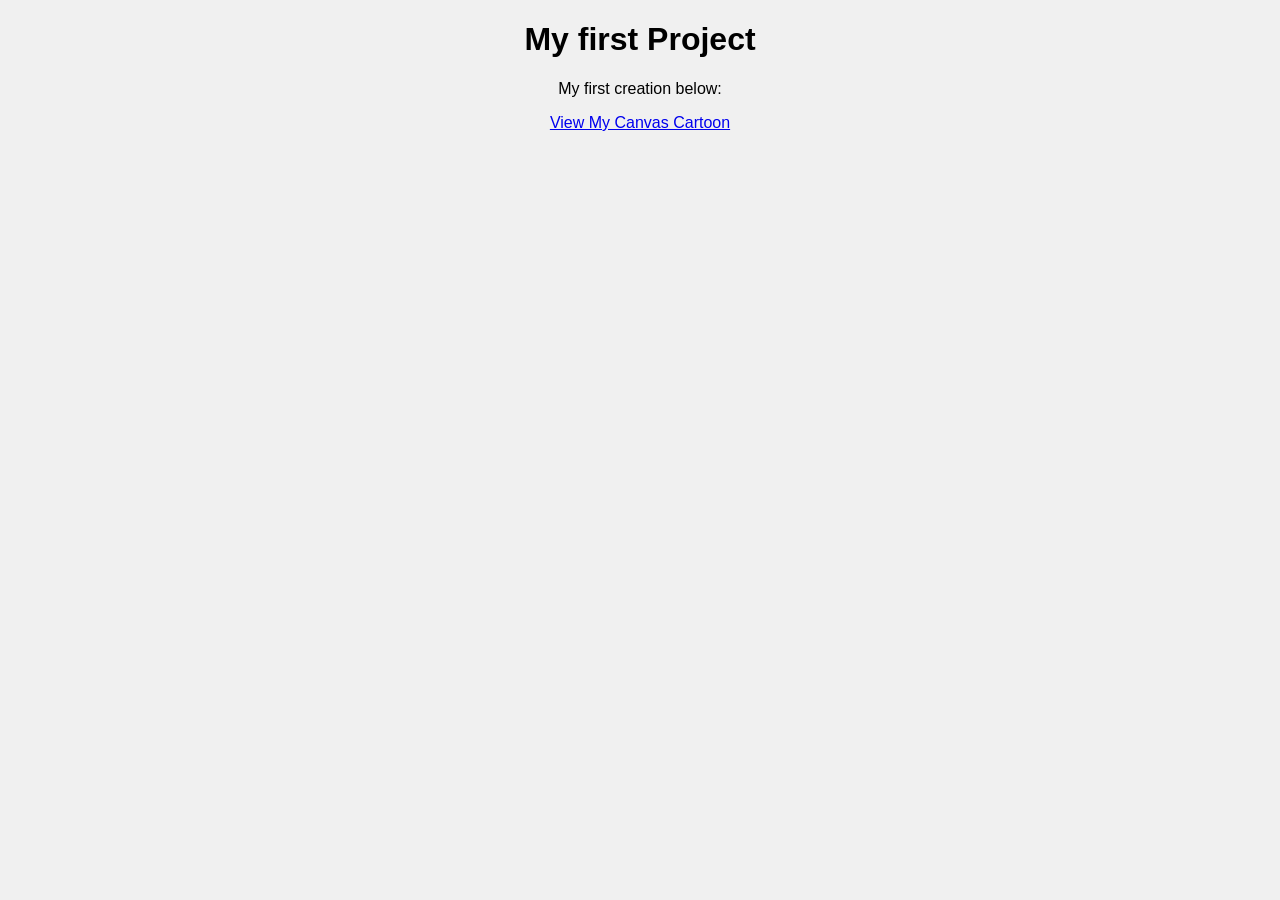
<file: index.html>
<!DOCTYPE html>
<html lang="en">
<head>
    <title>My Portfolio</title>
</head>
<title>Canvas Nature Scene</title>
    <style>
        body { text-align: center; font-family: sans-serif; background-color: #f0f0f0; }
        canvas { border: 2px solid #000; background-color: #87CEEB; } /* Default sky color */
    </style>
<body>
    <h1>My first Project</h1>
    <p>My first creation below:</p>
    <a href="cartoon.html">View My Canvas Cartoon</a>
</body>
</html>
</file>
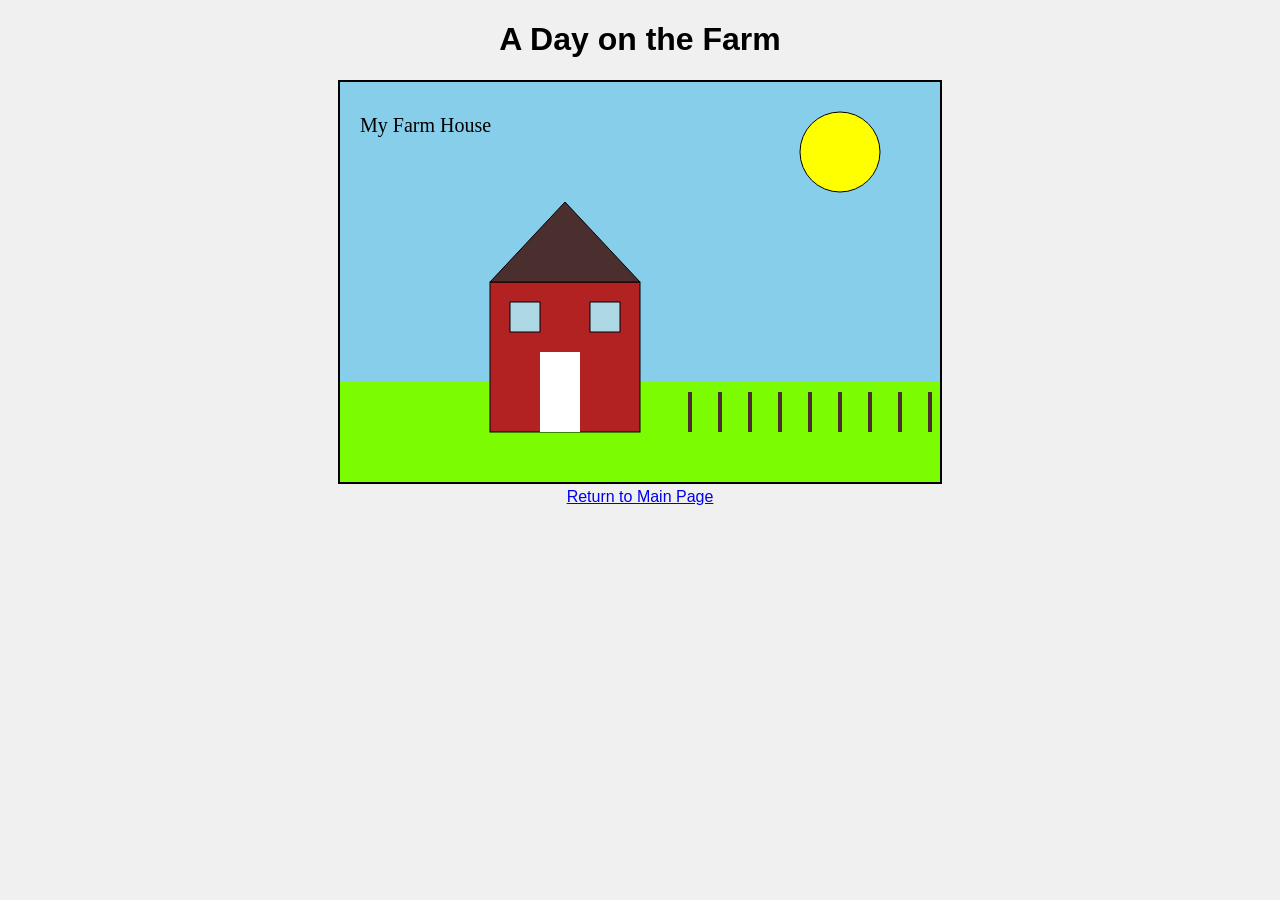
<file: cartoon.html>
<!DOCTYPE html>
<html lang="en">
<head>
    <title>Canvas Scene</title>
    <style>
        body { text-align: center; font-family: sans-serif; background-color: #f0f0f0; 
        }
        /*sky color */
        canvas { border: 2px solid #000; background-color: #87CEEB; 
        } 
    </style>
</head>
<body>
    <h1>A Day on the Farm</h1>
    
    <canvas id="myCanvas" width="600" height="400"></canvas>

    <br>
    <a href="index.html">Return to Main Page</a>

    <script src="creation.js"></script>
</body>
</html>
</file>
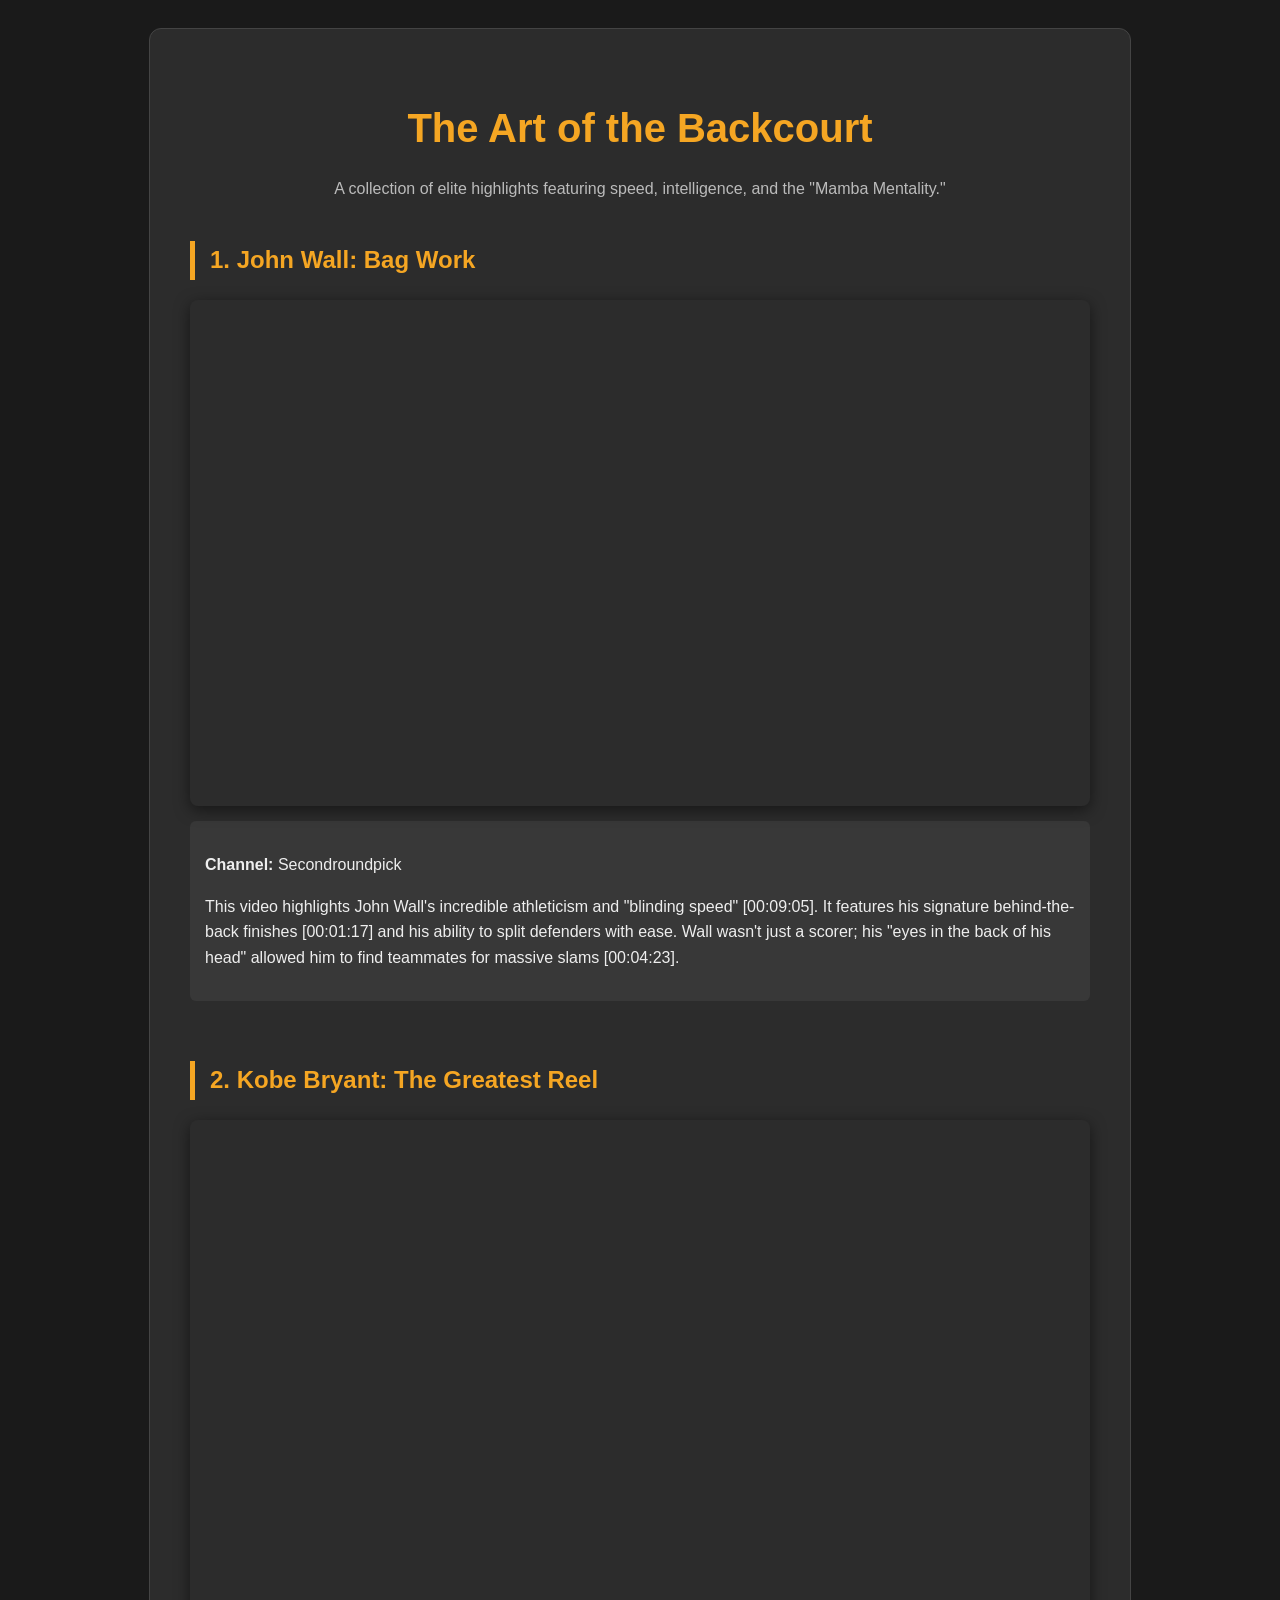
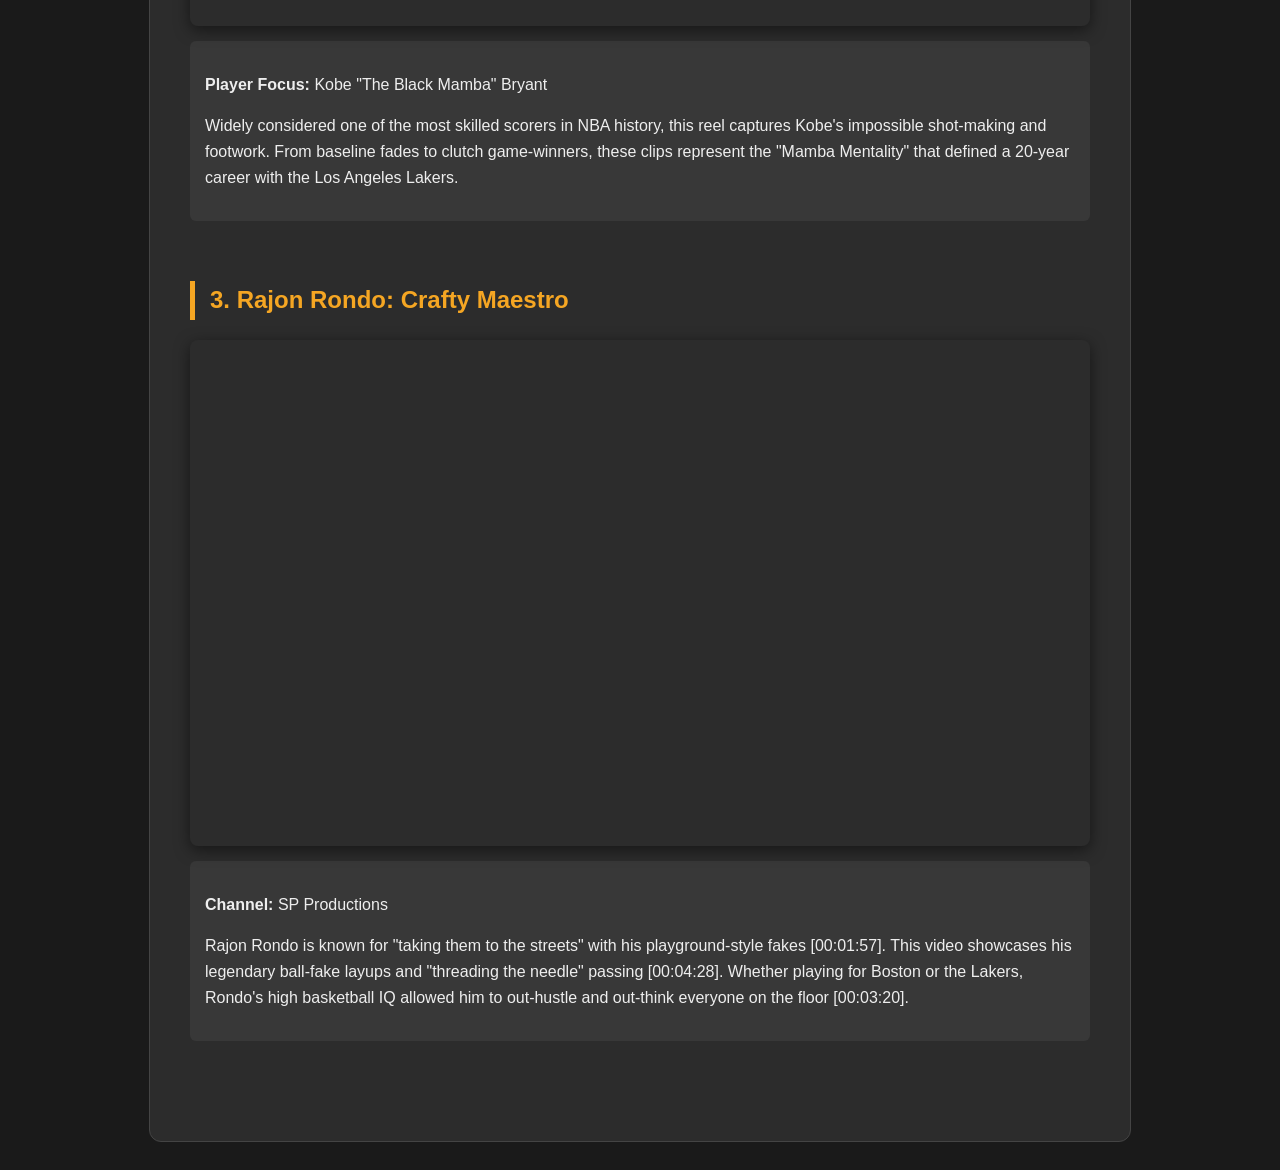
<file: Threevideos.html>
<!DOCTYPE html>
<html lang="en">
<head>
    <meta charset="UTF-8">
    <meta name="viewport" content="width=device-width, initial-scale=1.0">
    <title>NBA Masterclass: Wall, Bryant, & Rondo</title>
    <style>
        body { font-family: 'Segoe UI', Tahoma, Geneva, Verdana, sans-serif; line-height: 1.6; background-color: #1a1a1a; color: #eee; padding: 20px; }
        .container { max-width: 900px; margin: auto; background: #2c2c2c; padding: 40px; border-radius: 12px; border: 1px solid #444; }
        h1 { color: #f5a623; text-align: center; font-size: 2.5em; margin-bottom: 10px; }
        .intro { text-align: center; color: #bbb; margin-bottom: 40px; }
        .video-section { margin-bottom: 60px; }
        .video-wrapper { position: relative; padding-bottom: 56.25%; height: 0; overflow: hidden; border-radius: 8px; box-shadow: 0 4px 15px rgba(0,0,0,0.5); }
        .video-wrapper iframe { position: absolute; top: 0; left: 0; width: 100%; height: 100%; border: 0; }
        h2 { color: #f5a623; border-left: 5px solid #f5a623; padding-left: 15px; margin-top: 20px; }
        .info-box { background: #383838; padding: 15px; border-radius: 6px; margin-top: 15px; }
        .timestamp { color: #f5a623; font-weight: bold; }
    </style>
</head>
<body>

<div class="container">
    <h1>The Art of the Backcourt</h1>
    <p class="intro">A collection of elite highlights featuring speed, intelligence, and the "Mamba Mentality."</p>

    <!-- John Wall Section -->
    <div class="video-section">
        <h2>1. John Wall: Bag Work</h2>
        <div class="video-wrapper">
            <iframe src="https://www.youtube.com/embed/CMqs3dH4bF8" title="Bag Work: John Wall" allow="accelerometer; autoplay; clipboard-write; encrypted-media; gyroscope; picture-in-picture; web-share" allowfullscreen></iframe>
        </div>
        <div class="info-box">
            <p><strong>Channel:</strong> Secondroundpick</p>
            <p>This video highlights John Wall's incredible athleticism and "blinding speed" [00:09:05]. It features his signature behind-the-back finishes [00:01:17] and his ability to split defenders with ease. Wall wasn't just a scorer; his "eyes in the back of his head" allowed him to find teammates for massive slams [00:04:23].</p>
        </div>
    </div>

    <!-- Kobe Bryant Section -->
    <div class="video-section">
        <h2>2. Kobe Bryant: The Greatest Reel</h2>
        <div class="video-wrapper">
            <iframe src="https://www.youtube.com/embed/sJXWscXF3t4" title="The World’s GREATEST Kobe Bryant Highlight Reel 🐍" allow="accelerometer; autoplay; clipboard-write; encrypted-media; gyroscope; picture-in-picture; web-share" allowfullscreen></iframe>
        </div>
        <div class="info-box">
            <p><strong>Player Focus:</strong> Kobe "The Black Mamba" Bryant</p>
            <p>Widely considered one of the most skilled scorers in NBA history, this reel captures Kobe's impossible shot-making and footwork. From baseline fades to clutch game-winners, these clips represent the "Mamba Mentality" that defined a 20-year career with the Los Angeles Lakers.</p>
        </div>
    </div>

    <!-- Rajon Rondo Section -->
    <div class="video-section">
        <h2>3. Rajon Rondo: Crafty Maestro</h2>
        <div class="video-wrapper">
            <iframe src="https://www.youtube.com/embed/E85gksq4750" title="Rajon Rondo Crafty Career Highlights | Crazy Highlights!" allow="accelerometer; autoplay; clipboard-write; encrypted-media; gyroscope; picture-in-picture; web-share" allowfullscreen></iframe>
        </div>
        <div class="info-box">
            <p><strong>Channel:</strong> SP Productions</p>
            <p>Rajon Rondo is known for "taking them to the streets" with his playground-style fakes [00:01:57]. This video showcases his legendary ball-fake layups and "threading the needle" passing [00:04:28]. Whether playing for Boston or the Lakers, Rondo's high basketball IQ allowed him to out-hustle and out-think everyone on the floor [00:03:20].</p>
        </div>
    </div>
</div>

</body>
</html>
</file>
